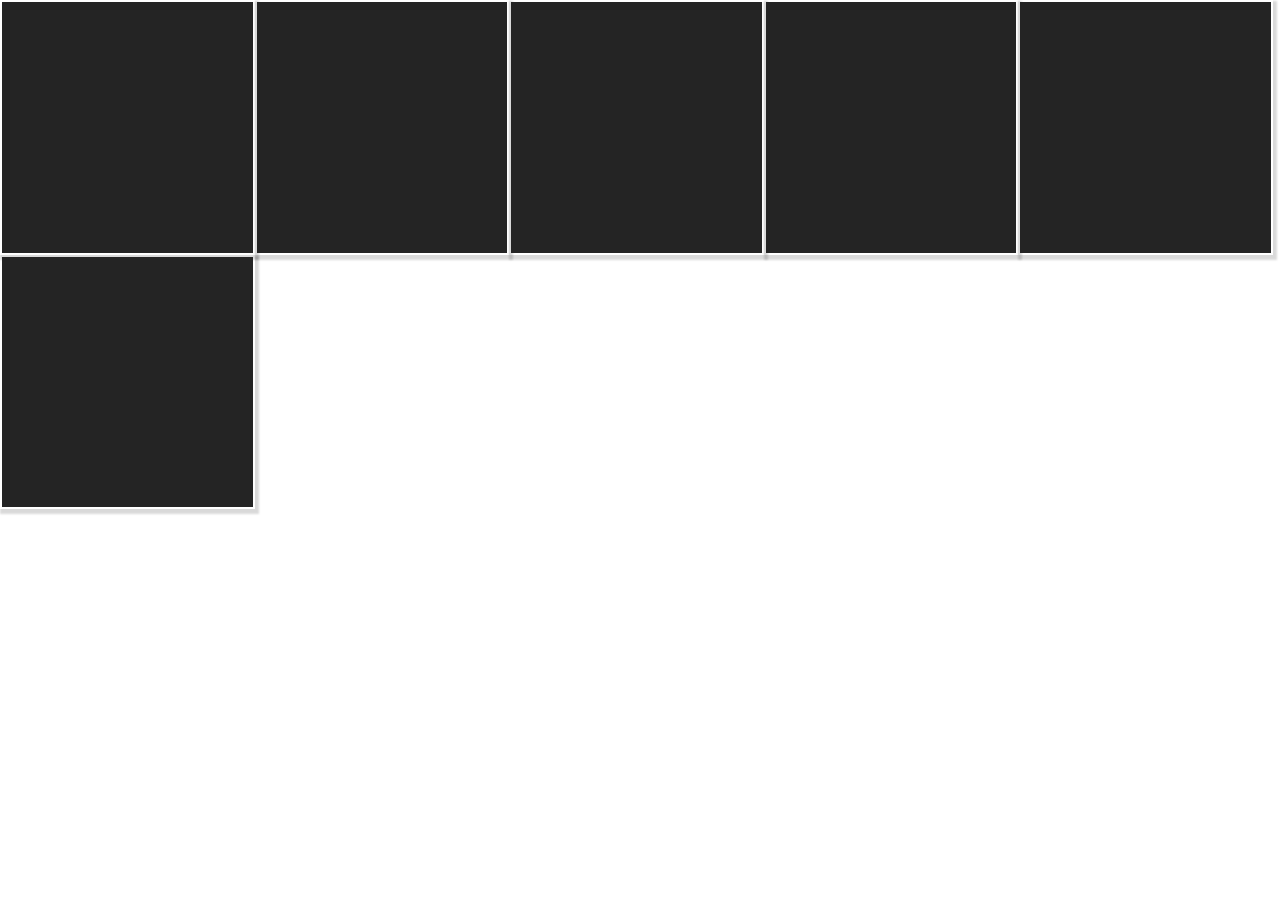
<file: index.html>
<!DOCTYPE html>
<html>
<head>
<meta http-equiv="Content-Type" content="text/html;charset=utf-8" >
<meta name="viewport" content="width=device-width, initial-scale=1.0">
    
    <script src="http://ajax.googleapis.com/ajax/libs/jquery/1.8.1/jquery.min.js"></script>
     <!--faces-->
    
    <link rel="stylesheet" type="text/css" href="css/gridDefault.css" />
    <link rel="stylesheet" type="text/css" href="css/gridComponent.css" />
    <script src="js/modernizr.custom.js"></script>
    <script src="js/jquery1.10.1.min.js"></script>
    
		
    <!--slider links -->
    <link rel="stylesheet" href="css/default/nivoDefault.css" type="text/css" media="screen" />
    <link rel="stylesheet" href="css/nivocss.css" type="text/css" media="screen" />
    <script type="text/javascript" src="js/jquery.nivo.slider.js"></script>
    <!--end slider links -->
    
    <link rel="stylesheet" href="http://host.coxmediagroup.com/ajc/digitalprojects/global/css/iFrame_Medley.css" type="text/css"/>

    <!--<script src="http://code.jquery.com/jquery-1.9.1.min.js" type="text/javascript"></script>-->
    <script src="http://alt.coxnewsweb.com/ajc/_newsapps/libraries/utility/tabletop/tabletop.js" type="text/javascript"></script>
    
    <!--<script type="text/javascript" src="js/bootstrap.js"></script>-->
    <link rel="stylesheet" href="css/style.css" />
    <link rel="stylesheet" href="css/bootstrap.css" />
    <link rel="stylesheet" href="css/bootstrap-responsive.css" />
    <link rel="stylesheet" href="css/animate.css" />
    
<style type="text/css">
	
	img {
		border:none;
		padding:0;
		margin:0;
				vertical-align:middle;
	}
	a img {
		border:none;
		padding:0;
		margin:0;
	}
	a:hover {
		text-decoration:none;
	}
	a strong{
		color: #000098;	
	}
	.dates{
		margin-left:31px;
	}
	#boxContainer{
		-webkit-box-shadow:  5px 5px 15px 3px rgba(0, 0, 0, 0.8);
                -moz-box-shadow:  5px 5px 15px 3px rgba(0, 0, 0, 0.8);
                box-shadow:  5px 5px 15px 3px rgba(0, 0, 0, 0.8);
		border: 1px solid #ccc; 
		-moz-border-radius: 7px; 
		border-radius: 7px;
		z-index:100;
		display:none;
		width:500px; 
		height:350px; 
		background-color:#fff;
		overflow:hidden;
		position:absolute; 
		top:50px; 
		/*left:50px;*/
		padding-top:20px;
	}
        .center{
            width:500px;
            margin:auto;
            position:relative;
        }
	.slideDiv {
		width:550px;
		height:420px;
		display:inline;
		border:none;
		position:absolute;
		list-style-type:none;
		padding: 15px 0px 15px 0px;
		margin:0;
	}
	.names {
		font-size:24px;
		padding-left:30px;
		margin-top:15px;
	}
	.images {
		float:left;
		display:inline;
		padding:5px;
		padding-left:30px;
                width:200px;
	}
	.information {
		float: left;
                display: inline;
                height: 250px;
                width: 250px;
                padding-top: 0px;
                padding-right: 15px;
                border-left: solid;
                border-width: 2px;
                border-color: #C2C2C2;
                margin-left: 5px;
                padding-left: 10px;
	}
	.bigImg{
		-moz-box-shadow: 0 0 5px #888;
		-webkit-box-shadow: 0 0 5px#888;
		box-shadow: 0 0 5px #888;
	}
	#leftHov, #rightHov{
		position:absolute; top:0px; z-index:100;display:none;
	}
	#leftHov{
		left:0px;
	}
	#rightHov{
		right:0px;
	}
	#hiddenLayer{
		z-index:1; position:absolute; top:0px; left:0px; width:100%;height:100%;display:none;
	}
	#portraitList{
		height:350px;position:absolute;top:0;left:0;margin:0;padding:0;
	}
</style> 
    

    <title>Image Grid</title>

<script type="text/javascript">
    
        var gridID;
	var name;
	var slideID;
	var imgSrc;
	var lilImg;
	var bigImg;
        var num;
	var logo;
	var sponsorURL;

$(document).ready(function() {
        
        
        //Addpends the correct number of black boxes to the grid    
            var d = new Date();
            var n = d.getDate();
            var render = (30-n);
            var afterDate;
               // for (var i=0;i<render;i++){
                    console.log('loop');
                    for (afterDate = n+1; afterDate<31;afterDate++) {

                $('<li><a><img src="img/black.png" /><div><h3>' + afterDate + '</h3></div></a></li>').appendTo('#blockOut');
                };
           // };
		
	});    
    
var public_spreadsheet_url;
var url = window.location.toString();
var query_string = url.split("?");
window.onload = function() { 
	public_spreadsheet_url = query_string[2]; 
	init()
        var d = new Date();
        var n = d.getDate();
        var today = (n-1)*cardWidth;
        $('#boxContainer').show();
        $('#portraitList').css({'left':'0'});
	$('#portraitList').animate({'left':'-='+today},'100');
        $('#hiddenLayer').show();
};

function init() {
    Tabletop.init( { key: public_spreadsheet_url,
                     callback: parsePeeps,
                     simpleSheet: true } )
}

/*function showInfo(data, tabletop) {
	parsePeeps(data);
  }*/
var cardWidth= 500;

function parsePeeps(gdata){
    console.log("parsing");
	var d = new Date();
        var n = d.getDate();
        var beforeDate;
        //for (i=0;i<n;i){
	$.each(gdata, function (i, gdata){
            
            
		gridID = "img"+i;
		name = gdata.bigtext;
		narrative = gdata.content;
		if(gdata.smalltext !== undefined){
			smalltext = gdata.smalltext;
		}
		else{
			smalltext = "";
		}
		slideID = gridID + "div";
		imgSrc = gdata.imageurl;
		logo = gdata.logo;
		sponsorURL = gdata.sponsorsite;
                
                sponsor = '<a href="' + sponsorURL + '" target="blank"><img src="' + logo + '"/></a>';
                
		//goes inside what appends to grid    
		lilImg = '<a><img src="' + imgSrc + '" width="130px" height="130px"/><div><h3>' + (i+1) + '</h3></div></a>';
                
		//listItem = '#' + gridID;
		bigImg = '<img src="' + imgSrc + '" width="260px" height="260px"/>';
		var spot = i*cardWidth;
                
            if (i<n) {
	    //appends the images to resp grid		
		//$('<li id=' +liGridID+ '><div id="' + gridID + '">' + lilImg + '</div></li>').appendTo('.cbp-rfgrid');
                $('<li><div id="' + gridID + '">' + lilImg + '</div></li>').appendTo('.cbp-rfgrid');
                
                	//fill lightbox with info	
		var divStuff = '<div id="name'+gridID+'"><span class="names"><strong>'+name+'</strong></span><div class="dates">'+smalltext+'</div></div><div style="width:'+cardWidth+'px;height:280px;display:block;padding-top:15px;"><div class="images" id="img'+gridID+'">'+bigImg+'</div><div class="information" id="info'+gridID+'"><span class="text"><p>'+narrative+'</p></span><span class="sponsorLogo"><p>Sponsored by:</p>'+ sponsor +'</span></div><div class="stamp">' + (i+1) + '</div></div>';
		document.getElementById("portraitList").innerHTML += '<li id="'+slideID+'" class="slideDiv">'+divStuff+'</li>';	
		$('#'+slideID).css({'left': spot});
                }else{
                $('<li style="display:none;"><div id="' + gridID + '">' + lilImg + '</div></li>').appendTo('.cbp-rfgrid');
                
                	//fill lightbox with info	
		var divStuff = '<div id="name'+gridID+'" style="visibility:hidden;"><span class="names"><strong>'+name+'</strong></span><span class="dates">'+smalltext+'</span></div><div style="width:'+cardWidth+'px;height:280px;display:block;"><div class="images" id="img'+gridID+'">'+bigImg+'</div><div class="information" id="info'+gridID+'"><p>'+narrative+'</p></div></div>';
		document.getElementById("portraitList").innerHTML += '<li id="'+slideID+'" class="slideDiv" style="visibility:hidden;">'+divStuff+'</li>';	
		$('#'+slideID).css({'left': spot});  
                }
		
		//make image grid click to open lightbox
		$('#'+gridID).click(function(event){
			$('#boxContainer').show();
			$('#portraitList').css({'left':'0'});
			$('#portraitList').animate({'left':'-='+spot},'100');
			$('#hiddenLayer').show();
		});		
		//close lightbox
		$('#closeBtn').click(function(event){
			$('#portraitList').css({'left':'0'});
			$('#boxContainer').hide();
			$('#hiddenLayer').hide();
		});
		$('#hiddenLayer').click(function(event){
			$('#portraitList').css({'left':'0'});
			$('#boxContainer').hide();
			$('#hiddenLayer').hide();
		});

		
            
	});//$.each()
        //};

	//slideWidth = $(".slideDiv").length*cardWidth;	
        slideWidth = n*cardWidth;	
	
        
	$('#boxContainer').mouseover(function(){
		$('#leftHov').show();
		$('#rightHov').show();
	});
	$('#boxContainer').mouseout(function(){
		$('#rightHov').hide(); 
		$('#leftHov').hide();
	});	
        
	//positioning within lightbox		
	var portraits = $('#portraitList');

	$("#leftHov").bind("click", function() {
		if(portraits.position().left < 0){
    		portraits.animate({"left":"+="+cardWidth}, {
        		speed: "fast"     
    		});
		}	
	});
	$("#rightHov").bind("click", function() {
		if(portraits.position().left > -1*(slideWidth-cardWidth)){
    		portraits.animate({"left":"-="+cardWidth}, {
        		speed: "fast"
    		});
		}

	});
        
        

	
};//parsePeeps
</script>
</head> 
<body>
	<div class="surround">
    
<div id="hiddenLayer" style="z-index:1; position:absolute; top:0px; left:0px; width:100%;height:1500px;display:none;">
</div>       
                <ul class="cbp-rfgrid">	
			<!--This is where the images get rendered -->
                        
			</ul>
                
                <ul class="cbp-rfgrid2">
                    <div id="blockOut" >
			<!--This is where the images get rendered -->
                    </div>   
			</ul>

                <div class="center">
			<div id="boxContainer">
		<div id="leftHov"><a href="#"><img src="img/left.png"/></a></div>
		<div id="rightHov"><a href="#"><img src="img/right.png"/></a></div>	
		<ul id="portraitList"></ul>	
		<div id="closeBtn" style="z-index:500; position:absolute; right:0px; top:320px;width:30px;height:40px;">
			<a href="#" style="text-decoration:none; color:#000; font-family:'Arial',sanserif;">X</a>
		</div>
                </div>
	</div>
				
			<!--end slider info-->
</div>
</body>
</html>
</file>
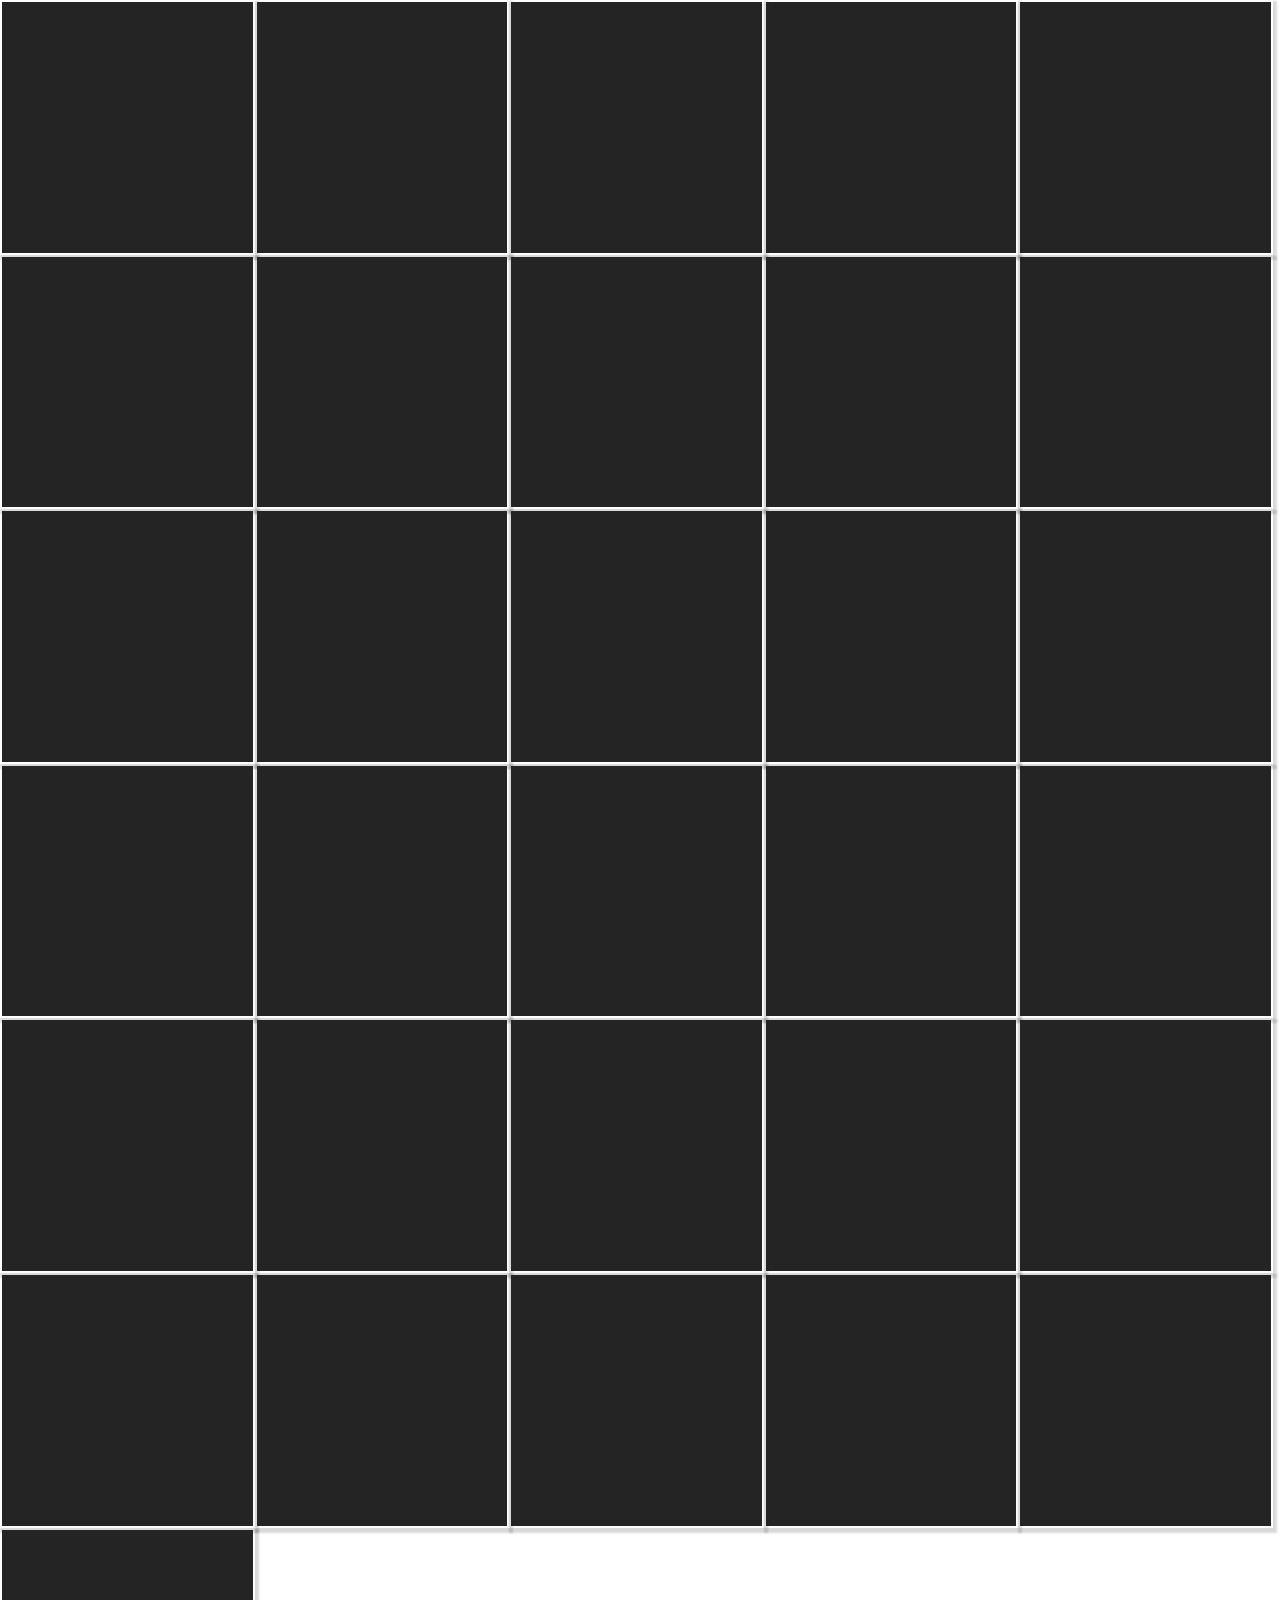
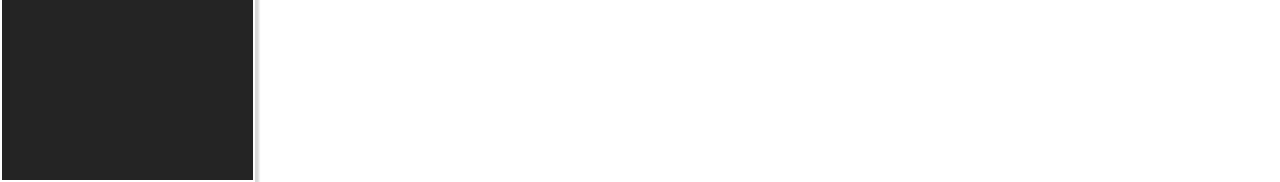
<file: adventCalendar.html>
<!DOCTYPE html>
<html>
<head>
<meta http-equiv="Content-Type" content="text/html;charset=utf-8" >
<meta name="viewport" content="width=device-width, initial-scale=1.0">
    
    <script src="http://ajax.googleapis.com/ajax/libs/jquery/1.8.1/jquery.min.js"></script>
     <!--faces-->
    
    <link rel="stylesheet" type="text/css" href="css/gridDefault.css" />
    <link rel="stylesheet" type="text/css" href="css/gridComponent.css" />
    <script src="js/modernizr.custom.js"></script>
    <script src="js/jquery1.10.1.min.js"></script>
    
		
    <!--slider links -->
    <link rel="stylesheet" href="css/default/nivoDefault.css" type="text/css" media="screen" />
    <link rel="stylesheet" href="css/nivocss.css" type="text/css" media="screen" />
    <script type="text/javascript" src="js/jquery.nivo.slider.js"></script>
    <!--end slider links -->
    
    <link rel="stylesheet" href="http://host.coxmediagroup.com/ajc/digitalprojects/global/css/iFrame_Medley.css" type="text/css"/>

    <!--<script src="http://code.jquery.com/jquery-1.9.1.min.js" type="text/javascript"></script>-->
    <script src="http://alt.coxnewsweb.com/ajc/_newsapps/libraries/utility/tabletop/tabletop.js" type="text/javascript"></script>
    
    <!--<script type="text/javascript" src="js/bootstrap.js"></script>-->
    <link rel="stylesheet" href="css/style.css" />
    <link rel="stylesheet" href="css/bootstrap.css" />
    <link rel="stylesheet" href="css/bootstrap-responsive.css" />
    <link rel="stylesheet" href="css/animate.css" />
 
    

    <title>Image Grid</title>

<script type="text/javascript">
    
        var gridID;
	var name;
	var slideID;
	var imgSrc;
	var lilImg;
	var bigImg;
        var num;
	var logo;
	var sponsorURL;
        var now = new Date();
        var start = new Date(now.getFullYear(), 0, 0);
        var diff = now - start;
        var oneDay = 1000 * 60 * 60 * 24;
        var day = Math.floor(diff / oneDay); 

$(document).ready(function() {
        
        
        //Addpends the correct number of black boxes to the grid    
            var d = new Date();
            var n = d.getDate();
            var render = (236-day);
            var afterDate;
               // for (var i=0;i<render;i++){
                    console.log(render);
                    for (afterDate = 1; afterDate<=render;afterDate++) {

        //fix display number            
                    
                $('<li><a><img src="img/black.png" /><div><h3>' + afterDate + '</h3></div></a></li>').appendTo('#blockOut');
                };
           // };
		
	});    
    
var public_spreadsheet_url;
var url = window.location.toString();
var query_string = url.split("?");
window.onload = function() { 
	public_spreadsheet_url = query_string[2]; 
	init()
        var d = new Date();
        var n = d.getDate();
        var today = (n-1)*cardWidth;
        $('#boxContainer').show();
        $('#portraitList').css({'left':'0'});
	$('#portraitList').animate({'left':'-='+today},'100');
        $('#hiddenLayer').show();
};

function init() {
    Tabletop.init( { key: public_spreadsheet_url,
                     callback: parsePeeps,
                     simpleSheet: true } )
}

/*function showInfo(data, tabletop) {
	parsePeeps(data);
  }*/
var cardWidth= 500;

function parsePeeps(gdata){
    console.log("parsing");
	var d = new Date();
        var n = d.getDate();
        var beforeDate;
        //for (i=0;i<n;i){
	$.each(gdata, function (i, gdata){
            
            
		gridID = "img"+i;
                var setTheDate = 206+i;
		name = gdata.bigtext;
		narrative = gdata.content;
		if(gdata.smalltext !== undefined){
			smalltext = gdata.smalltext;
		}
		else{
			smalltext = "";
		}
		slideID = gridID + "div";
		imgSrc = gdata.imageurl;
		logo = gdata.logo;
		sponsorURL = gdata.sponsorsite;
                
                sponsor = '<a href="' + sponsorURL + '" target="blank"><img src="' + logo + '"/></a>';
                
		//goes inside what appends to grid    
		lilImg = '<a><img src="' + imgSrc + '" width="130px" height="130px"/><div><h3>' + (i+1) + '</h3></div></a>';
                
		//listItem = '#' + gridID;
		bigImg = '<img src="' + imgSrc + '" width="260px" height="260px"/>';
		var spot = i*cardWidth;
                
            if (setTheDate<day) {
	    //appends the images to resp grid		
		//$('<li id=' +liGridID+ '><div id="' + gridID + '">' + lilImg + '</div></li>').appendTo('.cbp-rfgrid');
                $('<li><div id="' + gridID + '">' + lilImg + '</div></li>').appendTo('.cbp-rfgrid');
                
                	//fill lightbox with info	
		var divStuff = '<div id="name'+gridID+'"><span class="names"><strong>'+name+'</strong></span><div class="dates">'+smalltext+'</div></div><div class="resizeWidth"><div class="images" id="img'+gridID+'">'+bigImg+'</div><div class="information" id="info'+gridID+'"><span class="text"><p>'+narrative+'</p></span><span class="sponsorLogo"><p>Sponsored by:</p>'+ sponsor +'</span></div><div class="stamp">' + (i+1) + '</div></div>';
		document.getElementById("portraitList").innerHTML += '<li id="'+slideID+'" class="slideDiv">'+divStuff+'</li>';	
		$('#'+slideID).css({'left': spot});
                }else{
                $('<li style="display:none;"><div id="' + gridID + '">' + lilImg + '</div></li>').appendTo('.cbp-rfgrid');
                
                	//fill lightbox with info	
		var divStuff = '<div id="name'+gridID+'" style="visibility:hidden;"><span class="names"><strong>'+name+'</strong></span><span class="dates">'+smalltext+'</span></div><<div class="resizeWidth"><div class="images" id="img'+gridID+'">'+bigImg+'</div><div class="information" id="info'+gridID+'"><p>'+narrative+'</p></div></div>';
		document.getElementById("portraitList").innerHTML += '<li id="'+slideID+'" class="slideDiv" style="visibility:hidden;">'+divStuff+'</li>';	
		$('#'+slideID).css({'left': spot});  
                }
		
		//make image grid click to open lightbox
		$('#'+gridID).click(function(event){
			$('#boxContainer').show();
			$('#portraitList').css({'left':'0'});
			$('#portraitList').animate({'left':'-='+spot},'100');
			$('#hiddenLayer').show();
		});		
		//close lightbox
		$('#closeBtn').click(function(event){
			$('#portraitList').css({'left':'0'});
			$('#boxContainer').hide();
			$('#hiddenLayer').hide();
		});
		$('#hiddenLayer').click(function(event){
			$('#portraitList').css({'left':'0'});
			$('#boxContainer').hide();
			$('#hiddenLayer').hide();
		});

		
            
	});//$.each()
        //};

	//slideWidth = $(".slideDiv").length*cardWidth;	
        slideWidth = n*cardWidth;	
	
        
	$('#boxContainer').mouseover(function(){
		$('#leftHov').show();
		$('#rightHov').show();
	});
	$('#boxContainer').mouseout(function(){
		$('#rightHov').hide(); 
		$('#leftHov').hide();
	});	
        
	//positioning within lightbox		
	var portraits = $('#portraitList');

	$("#leftHov").bind("click", function() {
		if(portraits.position().left < 0){
    		portraits.animate({"left":"+="+cardWidth}, {
        		speed: "fast"     
    		});
		}	
	});
	$("#rightHov").bind("click", function() {
		if(portraits.position().left > -1*(slideWidth-cardWidth)){
    		portraits.animate({"left":"-="+cardWidth}, {
        		speed: "fast"
    		});
		}

	});
        
        

	
};//parsePeeps
</script>
</head> 
<body>
	<div class="surround">
    
<div id="hiddenLayer" style="z-index:1; position:absolute; top:0px; left:0px; width:100%;height:1500px;display:none;">
</div>       
                <ul class="cbp-rfgrid">	
			<!--This is where the images get rendered -->
                        
			</ul>
                
                <ul class="cbp-rfgrid2">
                    <div id="blockOut" >
			<!--This is where the images get rendered -->
                    </div>   
			</ul>

                <div class="center">
			<div id="boxContainer">
		<div id="leftHov"><a href="#"><img src="img/left.png"/></a></div>
		<div id="rightHov"><a href="#"><img src="img/right.png"/></a></div>	
		<ul id="portraitList"></ul>	
		<div id="closeBtn">
			<a href="#" style="text-decoration:none; color:#000; font-family:'Arial',sanserif;">X</a>
		</div>
                </div>
	</div>
				
			<!--end slider info-->
</div>
</body>
</html>
</file>
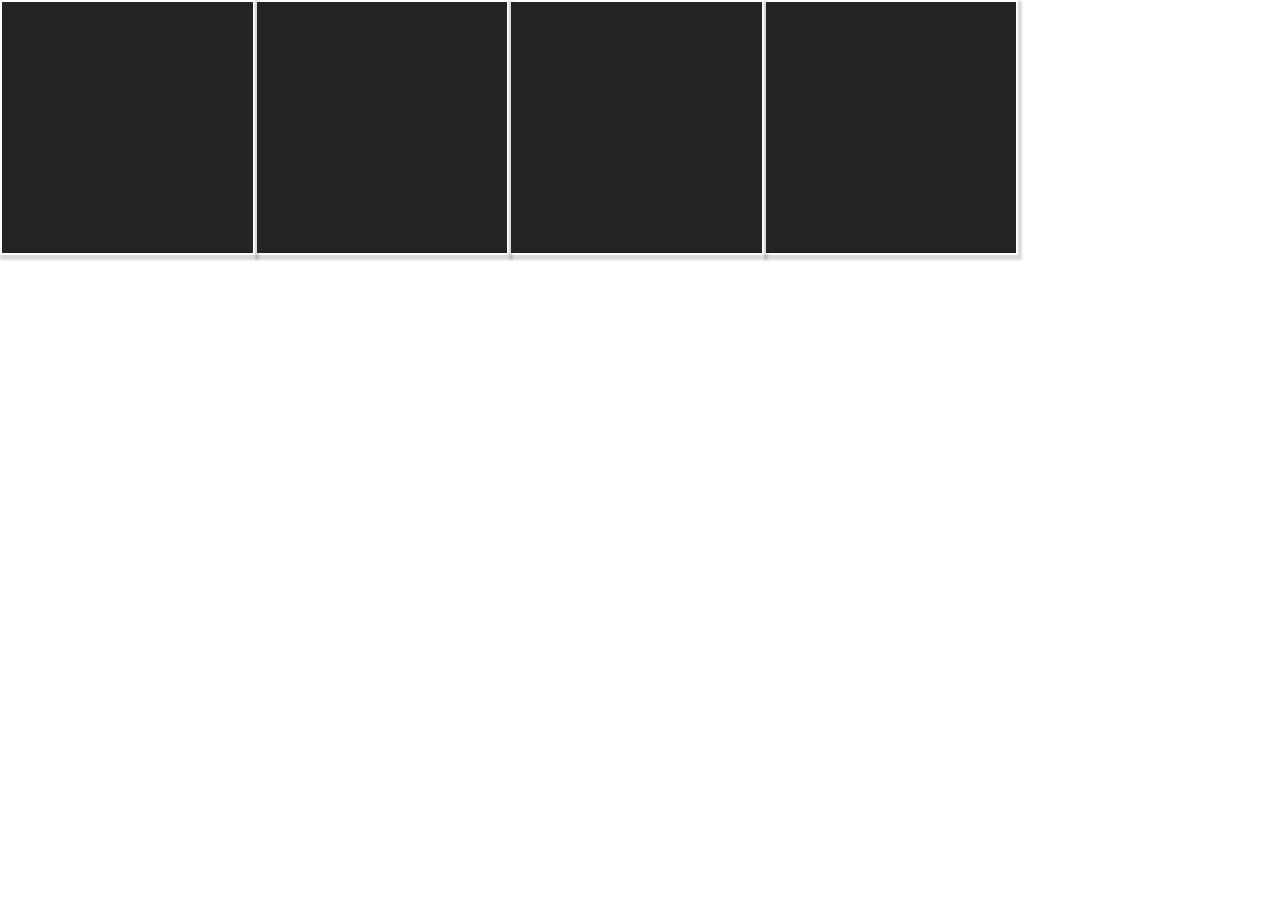
<file: imageGrid_28_days.html>
<!DOCTYPE html>
<html>
<head>
<meta http-equiv="Content-Type" content="text/html;charset=utf-8" >
<meta name="viewport" content="width=device-width, initial-scale=1.0">
    
    <script src="http://ajax.googleapis.com/ajax/libs/jquery/1.8.1/jquery.min.js"></script>
     <!--faces-->
    
    <link rel="stylesheet" type="text/css" href="css/gridDefault.css" />
    <link rel="stylesheet" type="text/css" href="css/gridComponent.css" />
    <script src="js/modernizr.custom.js"></script>
    <script src="js/jquery1.10.1.min.js"></script>
    
		
    <!--slider links -->
    <link rel="stylesheet" href="css/default/nivoDefault.css" type="text/css" media="screen" />
    <link rel="stylesheet" href="css/nivocss.css" type="text/css" media="screen" />
    <script type="text/javascript" src="js/jquery.nivo.slider.js"></script>
    <!--end slider links -->
    
    <link rel="stylesheet" href="http://host.coxmediagroup.com/ajc/digitalprojects/global/css/iFrame_Medley.css" type="text/css"/>

    <!--<script src="http://code.jquery.com/jquery-1.9.1.min.js" type="text/javascript"></script>-->
    <script src="http://alt.coxnewsweb.com/ajc/_newsapps/libraries/utility/tabletop/tabletop.js" type="text/javascript"></script>
    
    <!--<script type="text/javascript" src="js/bootstrap.js"></script>-->
    <link rel="stylesheet" href="css/style.css" />
    <link rel="stylesheet" href="css/bootstrap.css" />
    <link rel="stylesheet" href="css/bootstrap-responsive.css" />
    <link rel="stylesheet" href="css/animate.css" />
    

    <title>Image Grid</title>

<script type="text/javascript">
    
        var gridID;
	var name;
	var slideID;
	var imgSrc;
	var lilImg;
	var bigImg;
        var num;
	var logo;
	var sponsorURL;

$(document).ready(function() {
        
        
        //Addpends the correct number of black boxes to the grid    
            var d = new Date();
            var n = d.getDate();
            var render = (29-n);
            var afterDate;
               // for (var i=0;i<render;i++){
                    console.log('loop');
                    for (afterDate = n+1; afterDate<29;afterDate++) {

                $('<li><a><img src="img/black.png" /><div><h3>' + afterDate + '</h3></div></a></li>').appendTo('#blockOut');
                };
           // };
		
	});    
    
var public_spreadsheet_url;
var url = window.location.toString();
var query_string = url.split("?");
window.onload = function() { 
	public_spreadsheet_url = query_string[2]; 
	init()
        var d = new Date();
        var n = d.getDate();
        var today = (n-1)*cardWidth;
        $('#boxContainer').show();
        $('#portraitList').css({'left':'0'});
	$('#portraitList').animate({'left':'-='+today},'100');
        $('#hiddenLayer').show();
};

function init() {
    Tabletop.init( { key: public_spreadsheet_url,
                     callback: parsePeeps,
                     simpleSheet: true } )
}

/*function showInfo(data, tabletop) {
	parsePeeps(data);
  }*/
var cardWidth= 500;

function parsePeeps(gdata){
    console.log("parsing");
	var d = new Date();
        var n = d.getDate();
        var beforeDate;
        //for (i=0;i<n;i){
	$.each(gdata, function (i, gdata){
            
            
		gridID = "img"+i;
		name = gdata.bigtext;
		narrative = gdata.content;
		if(gdata.smalltext !== undefined){
			smalltext = gdata.smalltext;
		}
		else{
			smalltext = "";
		}
		slideID = gridID + "div";
		imgSrc = gdata.imageurl;
		logo = gdata.logo;
		sponsorURL = gdata.sponsorsite;
                
                sponsor = '<a href="' + sponsorURL + '" target="blank"><img src="' + logo + '"/></a>';
                
		//goes inside what appends to grid    
		lilImg = '<a><img src="' + imgSrc + '" width="130px" height="130px"/><div><h3>' + (i+1) + '</h3></div></a>';
                
		//listItem = '#' + gridID;
		bigImg = '<img src="' + imgSrc + '" width="260px" height="260px"/>';
		var spot = i*cardWidth;
                
            if (i<n) {
	    //appends the images to resp grid		
		//$('<li id=' +liGridID+ '><div id="' + gridID + '">' + lilImg + '</div></li>').appendTo('.cbp-rfgrid');
                $('<li><div id="' + gridID + '">' + lilImg + '</div></li>').appendTo('.cbp-rfgrid');
                
                	//fill lightbox with info	
		var divStuff = '<div id="name'+gridID+'"><span class="names"><strong>'+name+'</strong></span><div class="dates">'+smalltext+'</div></div><div class="resizeWidth"><div class="images" id="img'+gridID+'">'+bigImg+'</div><div class="information" id="info'+gridID+'"><span class="text"><p>'+narrative+'</p></span><span class="sponsorLogo"><p>Sponsored by:</p>'+ sponsor +'</span></div><div class="stamp">' + (i+1) + '</div></div>';
		document.getElementById("portraitList").innerHTML += '<li id="'+slideID+'" class="slideDiv">'+divStuff+'</li>';	
		$('#'+slideID).css({'left': spot});
                }else{
                $('<li style="display:none;"><div id="' + gridID + '">' + lilImg + '</div></li>').appendTo('.cbp-rfgrid');
                
                	//fill lightbox with info	
		var divStuff = '<div id="name'+gridID+'" style="visibility:hidden;"><span class="names"><strong>'+name+'</strong></span><span class="dates">'+smalltext+'</span></div><div class="resizeWidth"><div class="images" id="img'+gridID+'">'+bigImg+'</div><div class="information" id="info'+gridID+'"><p>'+narrative+'</p></div></div>';
		document.getElementById("portraitList").innerHTML += '<li id="'+slideID+'" class="slideDiv" style="visibility:hidden;">'+divStuff+'</li>';	
		$('#'+slideID).css({'left': spot});  
                }
		
		//make image grid click to open lightbox
		$('#'+gridID).click(function(event){
			$('#boxContainer').show();
			$('#portraitList').css({'left':'0'});
			$('#portraitList').animate({'left':'-='+spot},'100');
			$('#hiddenLayer').show();
		});		
		//close lightbox
		$('#closeBtn').click(function(event){
			$('#portraitList').css({'left':'0'});
			$('#boxContainer').hide();
			$('#hiddenLayer').hide();
		});
		$('#hiddenLayer').click(function(event){
			$('#portraitList').css({'left':'0'});
			$('#boxContainer').hide();
			$('#hiddenLayer').hide();
		});

		
            
	});//$.each()
        //};

	//slideWidth = $(".slideDiv").length*cardWidth;	
        slideWidth = n*cardWidth;	
	
        
	$('#boxContainer').mouseover(function(){
		$('#leftHov').show();
		$('#rightHov').show();
	});
	$('#boxContainer').mouseout(function(){
		$('#rightHov').hide(); 
		$('#leftHov').hide();
	});	
        
	//positioning within lightbox		
	var portraits = $('#portraitList');

	$("#leftHov").bind("click", function() {
		if(portraits.position().left < 0){
    		portraits.animate({"left":"+="+cardWidth}, {
        		speed: "fast"     
    		});
		}	
	});
	$("#rightHov").bind("click", function() {
		if(portraits.position().left > -1*(slideWidth-cardWidth)){
    		portraits.animate({"left":"-="+cardWidth}, {
        		speed: "fast"
    		});
		}

	});
        
        

	
};//parsePeeps
</script>
</head> 
<body>
	<div class="surround">
    
<div id="hiddenLayer" style="z-index:1; position:absolute; top:0px; left:0px; width:100%;height:1500px;display:none;">
</div>       
                <ul class="cbp-rfgrid">	
			<!--This is where the images get rendered -->
                        
			</ul>
                
                <ul class="cbp-rfgrid2">
                    <div id="blockOut" >
			<!--This is where the images get rendered -->
                    </div>   
			</ul>

                <div class="center">
			<div id="boxContainer">
		<div id="leftHov"><a href="#"><img src="img/left.png"/></a></div>
		<div id="rightHov"><a href="#"><img src="img/right.png"/></a></div>	
		<ul id="portraitList"></ul>	
		<div id="closeBtn">
			<a href="#" style="text-decoration:none; color:#000; font-family:'Arial',sanserif;">X</a>
		</div>
                </div>
	</div>
				
			<!--end slider info-->
</div>
</body>
</html>
</file>
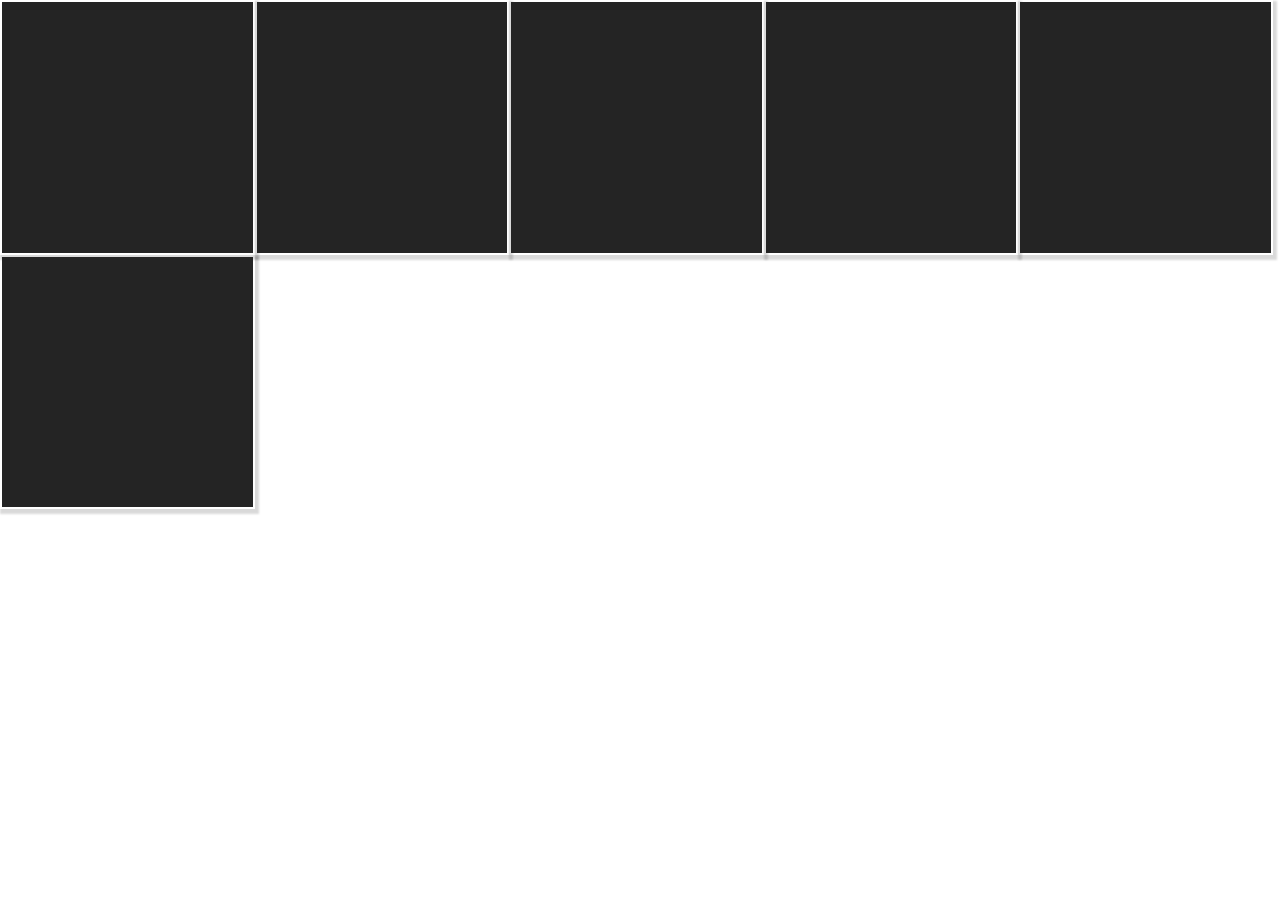
<file: imageGrid_30_days.html>
<!DOCTYPE html>
<html>
<head>
<meta http-equiv="Content-Type" content="text/html;charset=utf-8" >
<meta name="viewport" content="width=device-width, initial-scale=1.0">
    
    <script src="http://ajax.googleapis.com/ajax/libs/jquery/1.8.1/jquery.min.js"></script>
     <!--faces-->
    
    <link rel="stylesheet" type="text/css" href="css/gridDefault.css" />
    <link rel="stylesheet" type="text/css" href="css/gridComponent.css" />
    <script src="js/modernizr.custom.js"></script>
    <script src="js/jquery1.10.1.min.js"></script>
    
		
    <!--slider links -->
    <link rel="stylesheet" href="css/default/nivoDefault.css" type="text/css" media="screen" />
    <link rel="stylesheet" href="css/nivocss.css" type="text/css" media="screen" />
    <script type="text/javascript" src="js/jquery.nivo.slider.js"></script>
    <!--end slider links -->
    
    <link rel="stylesheet" href="http://host.coxmediagroup.com/ajc/digitalprojects/global/css/iFrame_Medley.css" type="text/css"/>

    <!--<script src="http://code.jquery.com/jquery-1.9.1.min.js" type="text/javascript"></script>-->
    <script src="http://alt.coxnewsweb.com/ajc/_newsapps/libraries/utility/tabletop/tabletop.js" type="text/javascript"></script>
    
    <!--<script type="text/javascript" src="js/bootstrap.js"></script>-->
    <link rel="stylesheet" href="css/style.css" />
    <link rel="stylesheet" href="css/bootstrap.css" />
    <link rel="stylesheet" href="css/bootstrap-responsive.css" />
    <link rel="stylesheet" href="css/animate.css" />
 
    

    <title>Image Grid</title>

<script type="text/javascript">
    
        var gridID;
	var name;
	var slideID;
	var imgSrc;
	var lilImg;
	var bigImg;
        var num;
	var logo;
	var sponsorURL;

$(document).ready(function() {
        
        
        //Addpends the correct number of black boxes to the grid    
            var d = new Date();
            var n = d.getDate();
            var render = (30-n);
            var afterDate;
               // for (var i=0;i<render;i++){
                    console.log('loop');
                    for (afterDate = n+1; afterDate<31;afterDate++) {

                $('<li><a><img src="img/black.png" /><div><h3>' + afterDate + '</h3></div></a></li>').appendTo('#blockOut');
                };
           // };
		
	});    
    
var public_spreadsheet_url;
var url = window.location.toString();
var query_string = url.split("?");
window.onload = function() { 
	public_spreadsheet_url = query_string[2]; 
	init()
        var d = new Date();
        var n = d.getDate();
        var today = (n-1)*cardWidth;
        $('#boxContainer').show();
        $('#portraitList').css({'left':'0'});
	$('#portraitList').animate({'left':'-='+today},'100');
        $('#hiddenLayer').show();
};

function init() {
    Tabletop.init( { key: public_spreadsheet_url,
                     callback: parsePeeps,
                     simpleSheet: true } )
}

/*function showInfo(data, tabletop) {
	parsePeeps(data);
  }*/
var cardWidth= 500;

function parsePeeps(gdata){
    console.log("parsing");
	var d = new Date();
        var n = d.getDate();
        var beforeDate;
        //for (i=0;i<n;i){
	$.each(gdata, function (i, gdata){
            
            
		gridID = "img"+i;
		name = gdata.bigtext;
		narrative = gdata.content;
		if(gdata.smalltext !== undefined){
			smalltext = gdata.smalltext;
		}
		else{
			smalltext = "";
		}
		slideID = gridID + "div";
		imgSrc = gdata.imageurl;
		logo = gdata.logo;
		sponsorURL = gdata.sponsorsite;
                
                sponsor = '<a href="' + sponsorURL + '" target="blank"><img src="' + logo + '"/></a>';
                
		//goes inside what appends to grid    
		lilImg = '<a><img src="' + imgSrc + '" width="130px" height="130px"/><div><h3>' + (i+1) + '</h3></div></a>';
                
		//listItem = '#' + gridID;
		bigImg = '<img src="' + imgSrc + '" width="260px" height="260px"/>';
		var spot = i*cardWidth;
                
            if (i<n) {
	    //appends the images to resp grid		
		//$('<li id=' +liGridID+ '><div id="' + gridID + '">' + lilImg + '</div></li>').appendTo('.cbp-rfgrid');
                $('<li><div id="' + gridID + '">' + lilImg + '</div></li>').appendTo('.cbp-rfgrid');
                
                	//fill lightbox with info	
		var divStuff = '<div id="name'+gridID+'"><span class="names"><strong>'+name+'</strong></span><div class="dates">'+smalltext+'</div></div><div class="resizeWidth"><div class="images" id="img'+gridID+'">'+bigImg+'</div><div class="information" id="info'+gridID+'"><span class="text"><p>'+narrative+'</p></span><span class="sponsorLogo"><p>Sponsored by:</p>'+ sponsor +'</span></div><div class="stamp">' + (i+1) + '</div></div>';
		document.getElementById("portraitList").innerHTML += '<li id="'+slideID+'" class="slideDiv">'+divStuff+'</li>';	
		$('#'+slideID).css({'left': spot});
                }else{
                $('<li style="display:none;"><div id="' + gridID + '">' + lilImg + '</div></li>').appendTo('.cbp-rfgrid');
                
                	//fill lightbox with info	
		var divStuff = '<div id="name'+gridID+'" style="visibility:hidden;"><span class="names"><strong>'+name+'</strong></span><span class="dates">'+smalltext+'</span></div><<div class="resizeWidth"><div class="images" id="img'+gridID+'">'+bigImg+'</div><div class="information" id="info'+gridID+'"><p>'+narrative+'</p></div></div>';
		document.getElementById("portraitList").innerHTML += '<li id="'+slideID+'" class="slideDiv" style="visibility:hidden;">'+divStuff+'</li>';	
		$('#'+slideID).css({'left': spot});  
                }
		
		//make image grid click to open lightbox
		$('#'+gridID).click(function(event){
			$('#boxContainer').show();
			$('#portraitList').css({'left':'0'});
			$('#portraitList').animate({'left':'-='+spot},'100');
			$('#hiddenLayer').show();
		});		
		//close lightbox
		$('#closeBtn').click(function(event){
			$('#portraitList').css({'left':'0'});
			$('#boxContainer').hide();
			$('#hiddenLayer').hide();
		});
		$('#hiddenLayer').click(function(event){
			$('#portraitList').css({'left':'0'});
			$('#boxContainer').hide();
			$('#hiddenLayer').hide();
		});

		
            
	});//$.each()
        //};

	//slideWidth = $(".slideDiv").length*cardWidth;	
        slideWidth = n*cardWidth;	
	
        
	$('#boxContainer').mouseover(function(){
		$('#leftHov').show();
		$('#rightHov').show();
	});
	$('#boxContainer').mouseout(function(){
		$('#rightHov').hide(); 
		$('#leftHov').hide();
	});	
        
	//positioning within lightbox		
	var portraits = $('#portraitList');

	$("#leftHov").bind("click", function() {
		if(portraits.position().left < 0){
    		portraits.animate({"left":"+="+cardWidth}, {
        		speed: "fast"     
    		});
		}	
	});
	$("#rightHov").bind("click", function() {
		if(portraits.position().left > -1*(slideWidth-cardWidth)){
    		portraits.animate({"left":"-="+cardWidth}, {
        		speed: "fast"
    		});
		}

	});
        
        

	
};//parsePeeps
</script>
</head> 
<body>
	<div class="surround">
    
<div id="hiddenLayer" style="z-index:1; position:absolute; top:0px; left:0px; width:100%;height:1500px;display:none;">
</div>       
                <ul class="cbp-rfgrid">	
			<!--This is where the images get rendered -->
                        
			</ul>
                
                <ul class="cbp-rfgrid2">
                    <div id="blockOut" >
			<!--This is where the images get rendered -->
                    </div>   
			</ul>

                <div class="center">
			<div id="boxContainer">
		<div id="leftHov"><a href="#"><img src="img/left.png"/></a></div>
		<div id="rightHov"><a href="#"><img src="img/right.png"/></a></div>	
		<ul id="portraitList"></ul>	
		<div id="closeBtn">
			<a href="#" style="text-decoration:none; color:#000; font-family:'Arial',sanserif;">X</a>
		</div>
                </div>
	</div>
				
			<!--end slider info-->
</div>
</body>
</html>
</file>
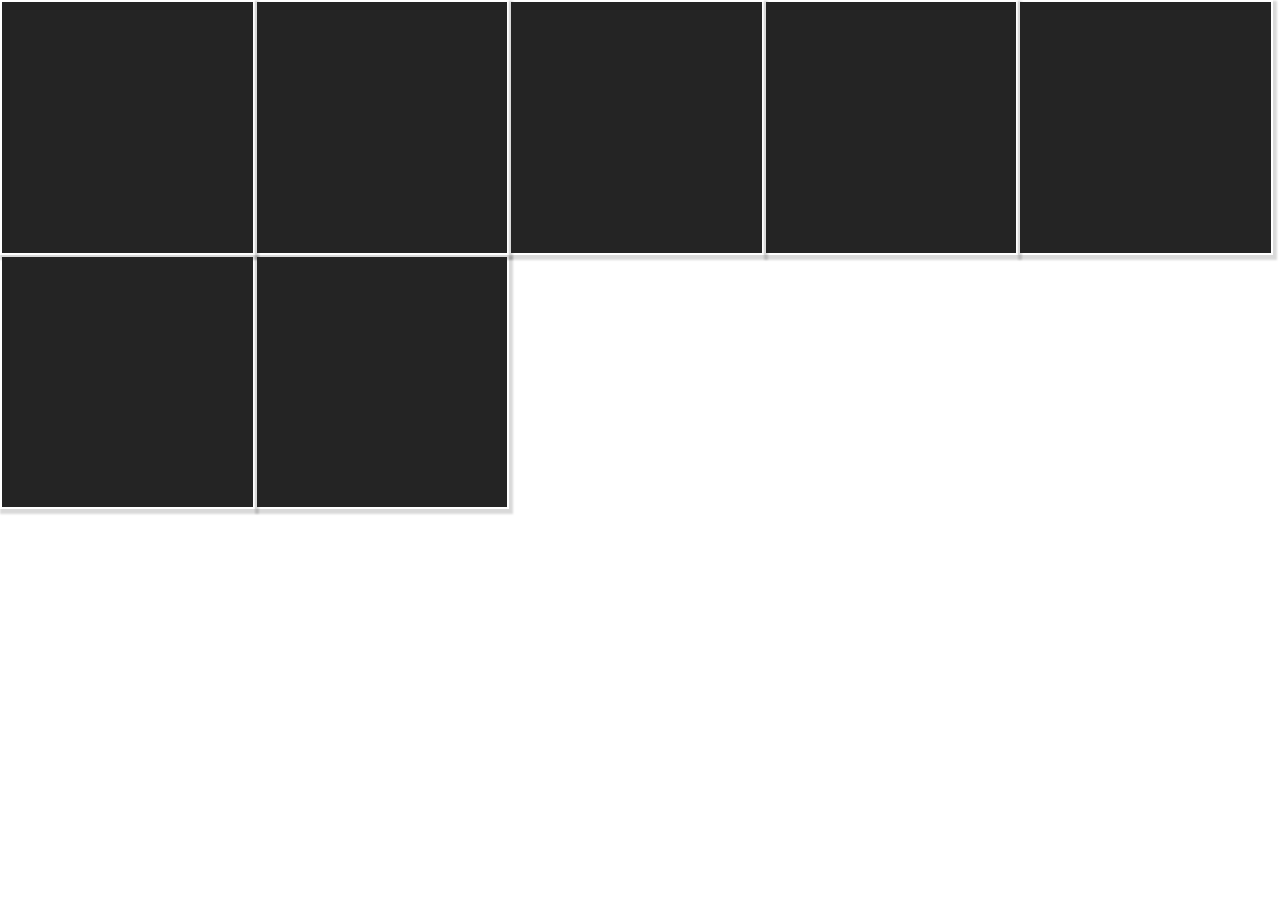
<file: imageGrid_31_days.html>
<!DOCTYPE html>
<html>
<head>
<meta http-equiv="Content-Type" content="text/html;charset=utf-8" >
<meta name="viewport" content="width=device-width, initial-scale=1.0">
    
    <script src="http://ajax.googleapis.com/ajax/libs/jquery/1.8.1/jquery.min.js"></script>
     <!--faces-->
    
    <link rel="stylesheet" type="text/css" href="css/gridDefault.css" />
    <link rel="stylesheet" type="text/css" href="css/gridComponent.css" />
    <script src="js/modernizr.custom.js"></script>
    <script src="js/jquery1.10.1.min.js"></script>
    
		
    <!--slider links -->
    <link rel="stylesheet" href="css/default/nivoDefault.css" type="text/css" media="screen" />
    <link rel="stylesheet" href="css/nivocss.css" type="text/css" media="screen" />
    <script type="text/javascript" src="js/jquery.nivo.slider.js"></script>
    <!--end slider links -->
    
    <link rel="stylesheet" href="http://host.coxmediagroup.com/ajc/digitalprojects/global/css/iFrame_Medley.css" type="text/css"/>

    <!--<script src="http://code.jquery.com/jquery-1.9.1.min.js" type="text/javascript"></script>-->
    <script src="http://alt.coxnewsweb.com/ajc/_newsapps/libraries/utility/tabletop/tabletop.js" type="text/javascript"></script>
    
    <!--<script type="text/javascript" src="js/bootstrap.js"></script>-->
    <link rel="stylesheet" href="css/style.css" />
    <link rel="stylesheet" href="css/bootstrap.css" />
    <link rel="stylesheet" href="css/bootstrap-responsive.css" />
    <link rel="stylesheet" href="css/animate.css" />
    

    <title>Image Grid</title>

<script type="text/javascript">
    
        var gridID;
	var name;
	var slideID;
	var imgSrc;
	var lilImg;
	var bigImg;
        var num;
	var logo;
	var sponsorURL;

$(document).ready(function() {
        
        
        //Addpends the correct number of black boxes to the grid    
            var d = new Date();
            var n = d.getDate();
            var render = (31-n);
            var afterDate;
               // for (var i=0;i<render;i++){
                    console.log('loop');
                    for (afterDate = n+1; afterDate<32;afterDate++) {

                $('<li><a><img src="img/black.png" /><div><h3>' + afterDate + '</h3></div></a></li>').appendTo('#blockOut');
                };
           // };
		
	});    
    
var public_spreadsheet_url;
var url = window.location.toString();
var query_string = url.split("?");
window.onload = function() { 
	public_spreadsheet_url = query_string[2]; 
	init()
        var d = new Date();
        var n = d.getDate();
        var today = (n-1)*cardWidth;
        $('#boxContainer').show();
        $('#portraitList').css({'left':'0'});
	$('#portraitList').animate({'left':'-='+today},'100');
        $('#hiddenLayer').show();
};

function init() {
    Tabletop.init( { key: public_spreadsheet_url,
                     callback: parsePeeps,
                     simpleSheet: true } )
}

/*function showInfo(data, tabletop) {
	parsePeeps(data);
  }*/
var cardWidth= 500;

function parsePeeps(gdata){
    console.log("parsing");
	var d = new Date();
        var n = d.getDate();
        var beforeDate;
        //for (i=0;i<n;i){
	$.each(gdata, function (i, gdata){
            
            
		gridID = "img"+i;
		name = gdata.bigtext;
		narrative = gdata.content;
		if(gdata.smalltext !== undefined){
			smalltext = gdata.smalltext;
		}
		else{
			smalltext = "";
		}
		slideID = gridID + "div";
		imgSrc = gdata.imageurl;
		logo = gdata.logo;
		sponsorURL = gdata.sponsorsite;
                
                sponsor = '<a href="' + sponsorURL + '" target="blank"><img src="' + logo + '"/></a>';
                
		//goes inside what appends to grid    
		lilImg = '<a><img src="' + imgSrc + '" width="130px" height="130px"/><div><h3>' + (i+1) + '</h3></div></a>';
                
		//listItem = '#' + gridID;
		bigImg = '<img src="' + imgSrc + '" width="260px" height="260px"/>';
		var spot = i*cardWidth;
                
            if (i<n) {
	    //appends the images to resp grid		
		//$('<li id=' +liGridID+ '><div id="' + gridID + '">' + lilImg + '</div></li>').appendTo('.cbp-rfgrid');
                $('<li><div id="' + gridID + '">' + lilImg + '</div></li>').appendTo('.cbp-rfgrid');
                
                	//fill lightbox with info	
		var divStuff = '<div id="name'+gridID+'"><span class="names"><strong>'+name+'</strong></span><div class="dates">'+smalltext+'</div></div><div class="resizeWidth"><div class="images" id="img'+gridID+'">'+bigImg+'</div><div class="information" id="info'+gridID+'"><span class="text"><p>'+narrative+'</p></span><span class="sponsorLogo"><p>Sponsored by:</p>'+ sponsor +'</span></div><div class="stamp">' + (i+1) + '</div></div>';
		document.getElementById("portraitList").innerHTML += '<li id="'+slideID+'" class="slideDiv">'+divStuff+'</li>';	
		$('#'+slideID).css({'left': spot});
                }else{
                $('<li style="display:none;"><div id="' + gridID + '">' + lilImg + '</div></li>').appendTo('.cbp-rfgrid');
                
                	//fill lightbox with info	
		var divStuff = '<div id="name'+gridID+'" style="visibility:hidden;"><span class="names"><strong>'+name+'</strong></span><span class="dates">'+smalltext+'</span></div><div class="resizeWidth"><div class="images" id="img'+gridID+'">'+bigImg+'</div><div class="information" id="info'+gridID+'"><p>'+narrative+'</p></div></div>';
		document.getElementById("portraitList").innerHTML += '<li id="'+slideID+'" class="slideDiv" style="visibility:hidden;">'+divStuff+'</li>';	
		$('#'+slideID).css({'left': spot});  
                }
		
		//make image grid click to open lightbox
		$('#'+gridID).click(function(event){
			$('#boxContainer').show();
			$('#portraitList').css({'left':'0'});
			$('#portraitList').animate({'left':'-='+spot},'100');
			$('#hiddenLayer').show();
		});		
		//close lightbox
		$('#closeBtn').click(function(event){
			$('#portraitList').css({'left':'0'});
			$('#boxContainer').hide();
			$('#hiddenLayer').hide();
		});
		$('#hiddenLayer').click(function(event){
			$('#portraitList').css({'left':'0'});
			$('#boxContainer').hide();
			$('#hiddenLayer').hide();
		});

		
            
	});//$.each()
        //};

	//slideWidth = $(".slideDiv").length*cardWidth;	
        slideWidth = n*cardWidth;	
	
        
	$('#boxContainer').mouseover(function(){
		$('#leftHov').show();
		$('#rightHov').show();
	});
	$('#boxContainer').mouseout(function(){
		$('#rightHov').hide(); 
		$('#leftHov').hide();
	});	
        
	//positioning within lightbox		
	var portraits = $('#portraitList');

	$("#leftHov").bind("click", function() {
		if(portraits.position().left < 0){
    		portraits.animate({"left":"+="+cardWidth}, {
        		speed: "fast"     
    		});
		}	
	});
	$("#rightHov").bind("click", function() {
		if(portraits.position().left > -1*(slideWidth-cardWidth)){
    		portraits.animate({"left":"-="+cardWidth}, {
        		speed: "fast"
    		});
		}

	});
        
        

	
};//parsePeeps
</script>
</head> 
<body>
	<div class="surround">
    
<div id="hiddenLayer" style="z-index:1; position:absolute; top:0px; left:0px; width:100%;height:1500px;display:none;">
</div>       
                <ul class="cbp-rfgrid">	
			<!--This is where the images get rendered -->
                        
			</ul>
                
                <ul class="cbp-rfgrid2">
                    <div id="blockOut" >
			<!--This is where the images get rendered -->
                    </div>   
			</ul>

                <div class="center">
			<div id="boxContainer">
		<div id="leftHov"><a href="#"><img src="img/left.png"/></a></div>
		<div id="rightHov"><a href="#"><img src="img/right.png"/></a></div>	
		<ul id="portraitList"></ul>	
		<div id="closeBtn">
			<a href="#" style="text-decoration:none; color:#000; font-family:'Arial',sanserif;">X</a>
		</div>
                </div>
	</div>
				
			<!--end slider info-->
</div>
</body>
</html>
</file>
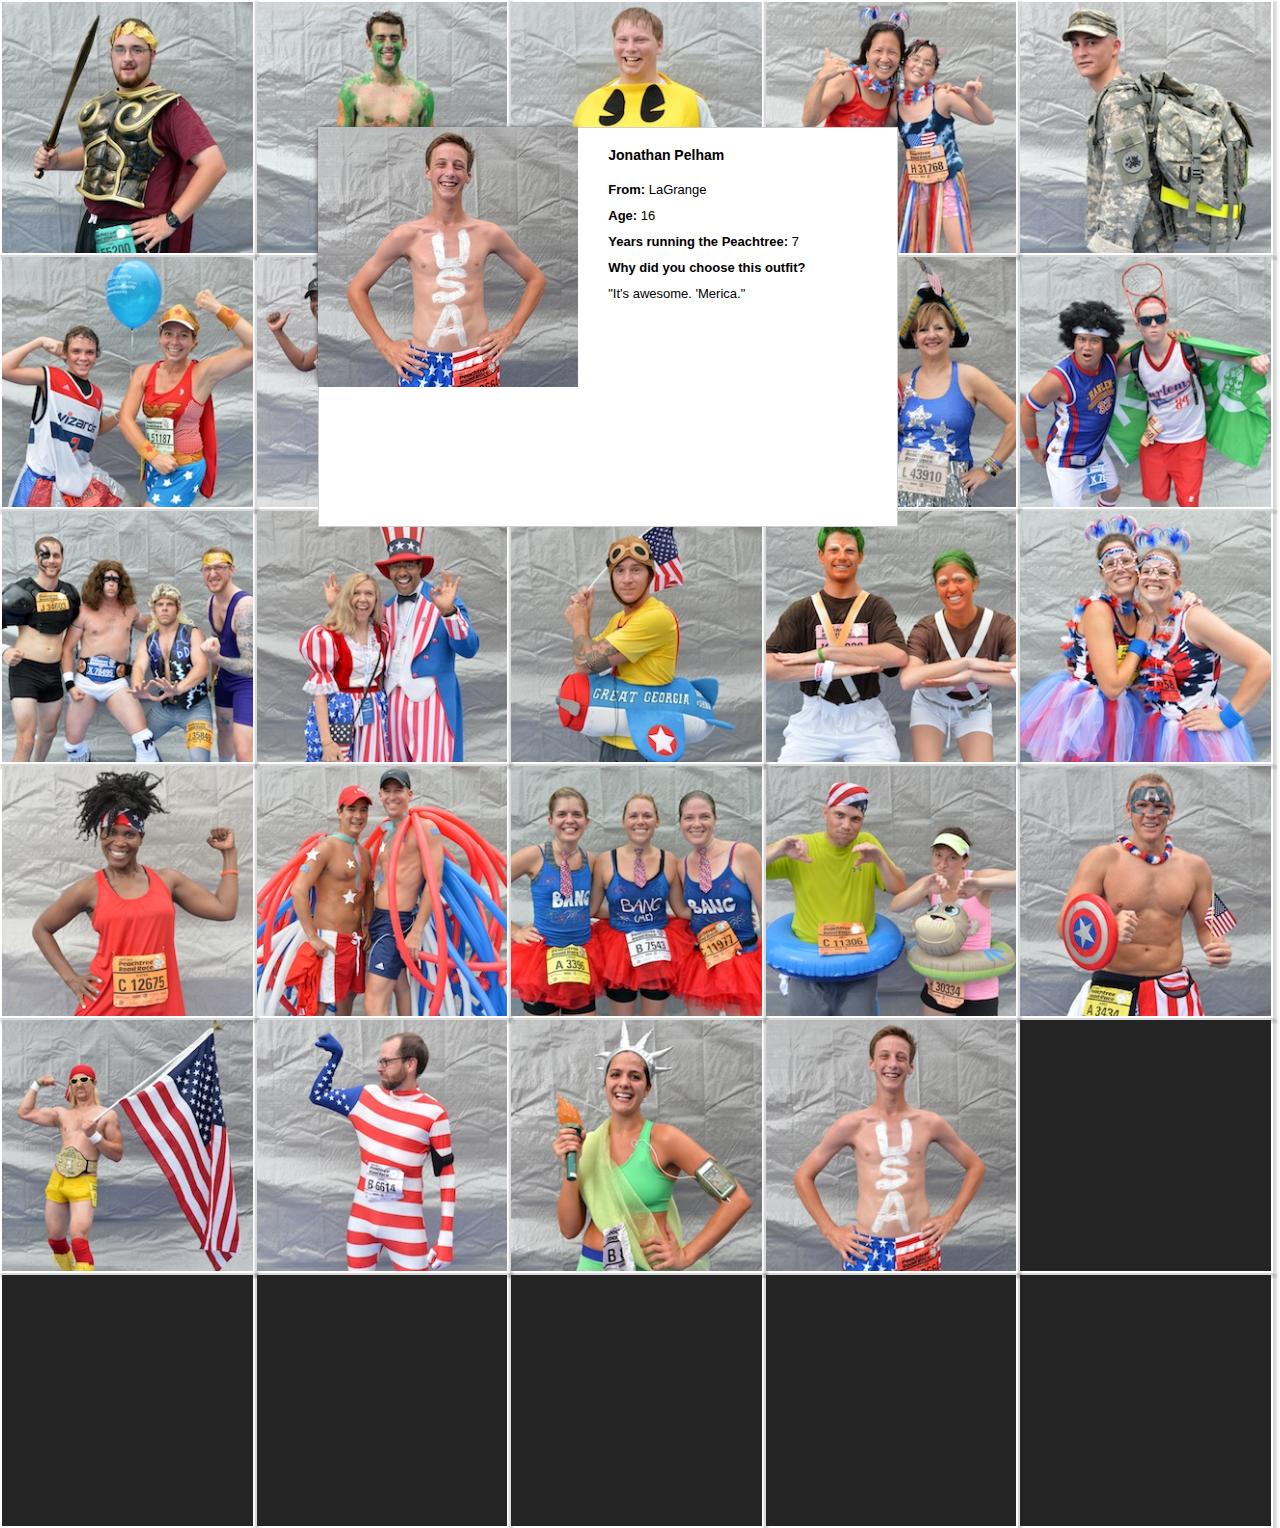
<file: oldIndex.html>
<!DOCTYPE html>

<html>
<head>
    
    <meta name="viewport" content="width=device-width, initial-scale=1.0">
    
    <script type="text/javascript" src="js/bootstrap.js"></script>
    <link rel="stylesheet" href="css/style.css" />
    <link rel="stylesheet" href="css/bootstrap.css" />
    <link rel="stylesheet" href="css/bootstrap-responsive.css" />
    <link rel="stylesheet" href="css/animate.css" />
    
    <!--faces-->
    
    <link rel="stylesheet" type="text/css" href="css/gridDefault.css" />
    <link rel="stylesheet" type="text/css" href="css/gridComponent.css" />
    <script src="js/modernizr.custom.js"></script>
    <script src="js/jquery1.10.1.min.js"></script>
    <script src="http://ajax.googleapis.com/ajax/libs/jquery/1.8.1/jquery.min.js"></script>
		
    <!--slider links -->
    <link rel="stylesheet" href="css/default/nivoDefault.css" type="text/css" media="screen" />
    <link rel="stylesheet" href="css/nivocss.css" type="text/css" media="screen" />
    <script type="text/javascript" src="js/jquery.nivo.slider.js"></script>
    <!--end slider links -->
    

    <title>Image Grid</title>
    
    <script type="text/javascript">
	var gridID;
	var name;
	var from;
	var yearsRun;
	var age;
	var outfit;
	var slideID;
	var imgSrc;
	var lilImg;
	var bigImg;
	var slideSpot;
	var firstPos;
        var num;
	
	
	$(document).ready(function() {
        
        
        //Addpends the correct number of black boxes to the grid    
            var d = new Date();
            var n = d.getDate();
            var render = (30-n);
            //var dateDisplay = (n++);
                for (var i=0;i<render;i++){
                    console.log('loop');
                
                $('<li><a><img src="img/black.png" /></a></li>').appendTo('#blockOut');
                };
            
		$.ajax({
		  type: "GET",
		  url: "data/runners.xml",
		  dataType: "xml",
		  success: parseRunners
		  });
	});
	
	function parseRunners(xml) {
            
            var d = new Date();
            var n = d.getDate();
            
	//gets the correct number of objects from the xml file
        	
	$(xml).find("person").slice(0,n).each(function(){
		
		gridID = $(this).attr("id");
		name = $(this).find("name").text();
		from = $(this).find("from").text();
		yearsRun = $(this).find("yrsrun").text();
		age = $(this).find("age").text();
		outfit = $(this).find("outfit").text();
		slideID = gridID + "div";
                jumpID = gridID + "jump";
                block = gridID + "block";
                num = parseFloat($(this).find("num").text());
                
               
		imgSrc = $(this).attr("url");
                
            //goes inside what appends to grid    
		lilImg = '<a id="#" class="nivoLink" rel="' + num + '"><img src="' + imgSrc + '" width="130px" height="130px"/><div><h3>' + name + '</h3></div></a>';
		//listItem = '#' + gridID;
		bigImg = '<img src="' + imgSrc + '" width="260px" height="260px"/>';
		
	    //appends the images to resp grid		
		$('<li><div id="' + gridID + '">' + lilImg + '</div></li>').appendTo('.cbp-rfgrid');
                
                
		
		
	    //adds content into the loaded slider	
		$('<a><img src="' + imgSrc + '" data-thumb="' + imgSrc + '" alt=""  /><div id="' + slideID + '"></div></a>').appendTo('.nivoSlider');
                $('#' +slideID).append('<div class="out border shadow"><div class="right"><h4>'+name+'</h4><p><b>From:</b> '+from+'</p><p><b>Age:</b> '+age+'</p><p><b>Years running the Peachtree:</b> '+yearsRun+'</p><p><b>Why did you choose this outfit?</b></p><p>'+outfit+'</p></div></div>');
                    console.log('append');
                                 
                    
                
                $(window).load(function() {

                    $('.nivoLink').live('click', function(e) {
                        e.preventDefault();
                            console.log("how many after default");
                        var targetImage = $(this).attr('rel')-1;
                        var slideNo=$('.nivoSlider').data('nivo:vars').currentSlide;
                        if(targetImage!=slideNo) $('.nivo-control').eq(targetImage).trigger('click');
                        
                       });
                        $( '#slider' ).nivoSlider();
			 //$('#slider').hide();
                        $('#hiddenLayer').show();

		});
		
		//make image grid click to open lightbox
		$('#'+gridID).click(function(event){
			$('#hiddenLayer').show();
			$('#slider').show();
                        console.log("click to open");

			
		});	
		
		//close lightbox
		$('#hiddenLayer').click(function(event){
			$('#slider').hide();
			$('#hiddenLayer').hide();
		});
                
});
	
	};
	</script>
    
</head>

<body>
<div class="surround">
    
<div id="hiddenLayer" style="z-index:1; position:absolute; top:0px; left:0px; width:100%;height:1500px;display:none;">
</div>
           
                <ul class="cbp-rfgrid">	
			<!--This is where the images get rendered -->
                        
			</ul>
                
                <ul class="cbp-rfgrid2">
                    <div id="blockOut" >
			<!--This is where the images get rendered -->
                    </div>   
			</ul>
                             
 		
			<!--slider info-->
			<div class="slider-wrapper theme-default">
				<div id="slider" class="nivoSlider">
					
				</div>
				
				<div class="nivo-html-caption">
					<!--<div id="block"></div>-->
					</div>
				
			<!--end slider info-->
			
	



</div>



</body>
</html>
</file>
<file: css/gridComponent.css>
.cbp-rfgrid, .cbp-rfgrid2 {
	margin: 0px 0 0 0;
	padding: 0;
	list-style: none;
	position: relative;
	width: 100%;
}

.cbp-rfgrid li, .cbp-rfgrid2  li {
	position: relative;
	float: left;
	overflow: hidden;
	padding: 2px;
	-webkit-box-shadow: 2px 3px 2px 2px rgba(0, 0, 0, .15);
	-moz-box-shadow: 2px 3px 2px 2px rgba(0, 0, 0, .15);
	box-shadow: 2px 3px 2px 2px rgba(0, 0, 0, .15);

	/*width: 16.6666667%; /* Fallback */*/
	/*width: -webkit-calc(100% / 6);
	width: calc(100% / 6);*/
	width: 20%; /* Fallback */
		width: -webkit-calc(100% / 5);
		width: calc(100% / 5);
}

.cbp-rfgrid li a, .cbp-rfgrid2 li a,
.cbp-rfgrid li a img, .cbp-rfgrid2 li a img {
	display: block;
	width: 100%;
	cursor: pointer;
}

.cbp-rfgrid li a img, .cbp-rfgrid2 li a img {
	max-width: 100%;
}

/* Flexbox is used for centering the heading */
.cbp-rfgrid li a div, .cbp-rfgrid2 li a div {
	position: absolute;
	left: 10px;
	top: 10px;
	right: 10px;
	bottom: 10px;
	background: rgba(0,0,0,0.7);
	/*background: rgba(71,163,218,0.2);*/
	display: -webkit-flex;
	display: -moz-flex;
	display: -ms-flex;
	display: flex;
	-webkit-align-items: center;
	-moz-align-items: center;
	-ms-align-items: center;
    align-items: center;
    text-align: center;
    opacity: 0;
}

.cbp-rfgrid li a:hover div, .cbp-rfgrid2 li a:hover div {
	opacity: 1;
}

.cbp-rfgrid li a div h3, .cbp-rfgrid2 li a div h3 {
	width: 100%;
	color: #fff;
	text-transform: uppercase;
	font-size: 4em;
	letter-spacing: 2px;
	/*padding: 0 10px;*/
}

/* Example for media query: change number of items per row */

@media screen and (max-width: 1190px) {
	.cbp-rfgrid li, .cbp-rfgrid2 li {
		width: 20%; /* Fallback */
		width: -webkit-calc(100% / 5);
		width: calc(100% / 5);
	}
}

@media screen and (max-width: 945px) {
	.cbp-rfgrid li, .cbp-rfgrid2 li {
		width: 20%; /* Fallback */
		width: -webkit-calc(100% / 5);
		width: calc(100% / 5);
	}
}

@media screen and (max-width: 660px) {
	.cbp-rfgrid li, .cbp-rfgrid2 li {
		width: 20%; /* Fallback */
		width: -webkit-calc(100% / 5);
		width: calc(100% / 5);
	}
}

@media screen and (max-width: 500px) {
	.cbp-rfgrid li, .cbp-rfgrid2 li {
		width: 25%; /* Fallback */
		width: -webkit-calc(100% / 4);
		width: calc(100% / 4);
	}
}

@media screen and (max-width: 400px) {
	.cbp-rfgrid li, .cbp-rfgrid2 li {
		width: 33.333333%; /* Fallback */
		width: -webkit-calc(100% / 3);
		width: calc(100% / 3);
	}
}

@media screen and (max-width: 300px) {
	.cbp-rfgrid li, .cbp-rfgrid2 li {
		width: 33.333333%; /* Fallback */
		width: -webkit-calc(100% / 3);
		width: calc(100% / 3);
	}
}
</file>
<file: css/default/nivoDefault.css>
/*
Skin Name: Nivo Slider Default Theme
Skin URI: http://nivo.dev7studios.com
Description: The default skin for the Nivo Slider.
Version: 1.3
Author: Gilbert Pellegrom
Author URI: http://dev7studios.com
Supports Thumbs: true
*/

.slider-wrapper { 
	/*width: 80%; 
	margin: auto;
	padding-top: 100px;
	max-width: 256px;*/
	width: 50%;
	margin-left: auto;
	margin-right: auto;
	padding-top: 20%;
}

.theme-default .nivoSlider {
	position:relative;
	background:#fff url(loading.gif) no-repeat 50% 50%;
    margin-bottom:-200px;
    -webkit-box-shadow: 0px 1px 5px 0px #4a4a4a;
    -moz-box-shadow: 0px 1px 5px 0px #4a4a4a;
    box-shadow: 0px 1px 5px 0px #4a4a4a;
}
.theme-default .nivoSlider img {
	position:absolute;
	top:0px;
	left:0px;
	z-index:1500;
	/*display:none;*/
}
.theme-default .nivoSlider a {
	border:0;
	display:block;
	color:#000;
	cursor: default;
}
/*
.theme-default .nivo-controlNav {
	text-align: center;
	padding: 20px 0;
}
.theme-default .nivo-controlNav a {
	display:inline-block;
	width:22px;
	height:22px;
	background:url(bullets.png) no-repeat;
	text-indent:-9999px;
	border:0;
	margin: 0 2px;
}
.theme-default .nivo-controlNav a.active {
	background-position:0 -22px;
}
*/
.theme-default .nivo-directionNav a {
	display:block;
	width:23px;
	height:42px;
	background:url(arrowsBlock.png) no-repeat;
	text-indent:-9999px;
	border-style:solid;
	border-width:5px;
	border-color: #A30008;
	/*opacity: 0;*/
	-webkit-transition: all 200ms ease-in-out;
    -moz-transition: all 200ms ease-in-out;
    -o-transition: all 200ms ease-in-out;
    transition: all 200ms ease-in-out;
    -webkit-box-shadow: 1px 3px 3px 3px rgba(0, 0, 0, .2);
    -moz-box-shadow: 1px 3px 3px 3px rgba(0, 0, 0, .2);
    box-shadow: 1px 3px 3px 3px rgba(0, 0, 0, .2);
}
.theme-default:hover .nivo-directionNav a { opacity: 1; }
.theme-default a.nivo-nextNav {
	background-position:-47px 0;
	right: -328px;
}
.theme-default a.nivo-prevNav {
	background-position:-2px 0;
	left:-10px;
}

.theme-default .nivo-caption {
    font-family: Helvetica, Arial, sans-serif;
}
.theme-default .nivo-caption a {
    color:#fff;
    border-bottom:1px dotted #fff;
}
.theme-default .nivo-caption a:hover {
    color:#fff;
}
/*
.theme-default .nivo-controlNav.nivo-thumbs-enabled {
	width: 100%;
}
.theme-default .nivo-controlNav.nivo-thumbs-enabled a {
	width: auto;
	height: auto;
	background: none;
	margin-bottom: 5px;
}
.theme-default .nivo-controlNav.nivo-thumbs-enabled img {
	display: block;
	width: 120px;
	height: auto;
}*/
</file>
<file: css/style.css>
img {
		border:none;
		padding:0;
		margin:0;
				vertical-align:middle;
	}
	a img {
		border:none;
		padding:0;
		margin:0;
	}
	a:hover {
		text-decoration:none;
	}
	a strong{
		color: #000098;	
	}
	.dates{
		margin-left:31px;
	}
	#boxContainer{
		-webkit-box-shadow:  5px 5px 15px 3px rgba(0, 0, 0, 0.8);
                -moz-box-shadow:  5px 5px 15px 3px rgba(0, 0, 0, 0.8);
                box-shadow:  5px 5px 15px 3px rgba(0, 0, 0, 0.8);
		border: 1px solid #ccc; 
		-moz-border-radius: 7px; 
		border-radius: 7px;
		z-index:100;
		display:none;
		width:500px; 
		height:350px; 
		background-color:#fff;
		overflow:hidden;
		position:absolute; 
		top:50px; 
		/*left:50px;*/
		padding-top:20px;
	}
        .center{
            width:500px;
            margin:auto;
            position:relative;
        }
	.slideDiv {
		width:550px;
		height:420px;
		display:inline;
		border:none;
		position:absolute;
		list-style-type:none;
		padding: 15px 0px 15px 0px;
		margin:0;
	}
	.names {
		font-size:24px;
		padding-left:30px;
		margin-top:15px;
	}
	.images {
		float:left;
		display:inline;
		padding:5px;
		padding-left:30px;
                width:200px;
	}
	.information {
		float: left;
                display: inline;
                height: 250px;
                width: 250px;
                padding-top: 0px;
                padding-right: 15px;
                border-left: solid;
                border-width: 2px;
                border-color: #C2C2C2;
                margin-left: 5px;
                padding-left: 10px;
	}
	.bigImg{
		-moz-box-shadow: 0 0 5px #888;
		-webkit-box-shadow: 0 0 5px#888;
		box-shadow: 0 0 5px #888;
	}
	#leftHov, #rightHov{
		position:absolute; top:0px; z-index:100;display:none;
	}
	#leftHov{
		left:0px;
	}
	#rightHov{
		right:0px;
	}
	#hiddenLayer{
		z-index:1; position:absolute; top:0px; left:0px; width:100%;height:100%;display:none;
	}
	#portraitList{
		height:350px;position:absolute;top:0;left:0;margin:0;padding:0;
	}

.surround{
    width: 100%;
    padding-right:7px;
}

.border{
    border-color: #CFCFD1;
    border-style:solid;
    border-width:1px;
}

#border{
    -webkit-border-radius: 10px;
    -moz-border-radius: 10px;
    border-radius: 10px;
}

.out{
    position:absolute;
    z-index: 1000;
    /*margin-top:280px;*/
    background-color:#fff;
    padding: 0px 10px 0px 10px;font-size: 14px;
    line-height: 16px;
    width: 580px;
    height: 400px;
}

#img1block{
    background-color: #000;
    width:100%;
    height:20%;
}

.moveUp{
    position:absolute;
    top: 0px;
    left: 0px;
}

.pop{
    position:absolute;
    z-index:1000;
}

.right{
    width:50%;
    float:right;
}

.stamp{
    padding: 24px 2px 0px 0px;
    font-size: 22px;
    color: #fff;
    text-align: center;
    background-image: url(../img/stampOutline.png);
    background-size: contain;
    width: 54px;
    height: 70px;
    float: right;
    background-repeat: no-repeat;
    margin-right: 10px;
    margin-top: -320px;
}

.sponsorLogo{
    float: right;
    margin: 0px 0px 0px 0px;
    max-width:175px;
}

.text{
    height: 230px;
}

.resizeWidth{
    width:500px;height:280px;display:block;padding-top:15px;
}

#closeBtn{
    z-index:500;
    position:absolute;
    right:0px;
    top:320px;
    width:30px;
    height:40px;
}

@media screen and (max-width: 500px){
    
    #boxContainer {
-webkit-box-shadow: 5px 5px 15px 3px rgba(0, 0, 0, 0.8);
-moz-box-shadow: 5px 5px 15px 3px rgba(0, 0, 0, 0.8);
box-shadow: 5px 5px 15px 3px rgba(0, 0, 0, 0.8);
border: 1px solid #ccc;
-moz-border-radius: 7px;
border-radius: 7px;
z-index: 100;
display: none;
width: 280px;
height: 500px;
background-color: #fff;
overflow: hidden;
position: absolute;
top: 50px;
left: 50px;
padding-top: 20px;
}

.slideDiv {
width: 290px;
height: 500px;
display: inline;
border: none;
position: absolute;
list-style-type: none;
padding: 15px 0px 15px 0px;
margin: 0;
}

.resizeWidth{
    width:280px;
    padding-top:0px;
}

.images{
    width:150px;
}
.stamp {
padding: 48px 0px 0px 0px;
font-size: 70px;
color: #fff;
text-align: center;
width: 120px;
height: 115px;
float: left;
display: inline;
margin-top: -370px;
background-color: #a31111;
position: relative;
margin-left: 150px;
background-image: url();
}

.names{
    font-size: 16px;
}

.information{
    margin-left: 20px;
    border-width: 0px;
}

#closeBtn{
    top: 15px;
    font-size: 20px;
}

#leftHov{
		top:70px;
	}
#rightHov{
		top:70px;
	}

}

@media screen and (max-width: 350px){
    .surround{
        max-width:320px;
    }
    .center{
            width:300px;
            margin-left:-50px;
        }
    
}
</file>
<file: css/gridDefault.css>
/* General Demo Style */
/*@import url(http://fonts.googleapis.com/css?family=Lato:300,400,700);*/

@font-face {
	/*font-family: 'fontawesome';
	src:url('../fonts/fontawesome.eot');
	src:url('../fonts/fontawesome.eot?#iefix') format('embedded-opentype'),
		url('../fonts/fontawesome.svg#fontawesome') format('svg'),
		url('../fonts/fontawesome.woff') format('woff'),
		url('../fonts/fontawesome.ttf') format('truetype');
	font-weight: normal;
	font-style: normal;*/
}

body, html { font-size: 100%; 	padding: 0; margin: 0;}

/* Reset */
*,
*:after,
*:before {
	-webkit-box-sizing: border-box;
	-moz-box-sizing: border-box;
	box-sizing: border-box;
}

/* Clearfix hack by Nicolas Gallagher: http://nicolasgallagher.com/micro-clearfix-hack/ */
.clearfix:before,
.clearfix:after {
	content: " ";
	display: table;
}

.clearfix:after {
	clear: both;
}
/*
body {
    font-family: 'Lato', Calibri, Arial, sans-serif;
    color: #47a3da;

}

a {
	color: #f0f0f0;
	text-decoration: none;
}

a:hover {
	color: #000;
}
*/
.main,
.container > header {
	width: 90%;
	max-width: 69em;
	margin: 0 auto;
	padding: 0 1.875em 3.125em 1.875em;
}

.container > header {
	padding: 2.875em 1.875em 1.875em;
}

.container > header h1 {
	font-size: 2.125em;
	line-height: 1.3;
	margin: 0;
	float: left;
	font-weight: 400;
}

.container > header span {
	display: block;
	font-weight: 700;
	text-transform: uppercase;
	letter-spacing: 0.5em;
	padding: 0 0 0.6em 0.1em;
}

.container > header nav {
	float: right;
}

.container > header nav a {
	display: block;
	float: left;
	position: relative;
	width: 2.5em;
	height: 2.5em;
	background: #fff;
	border-radius: 50%;
	color: transparent;
	margin: 0 0.1em;
	border: 4px solid #47a3da;
	text-indent: -8000px;
}

.container > header nav a:after {
	content: attr(data-info);
	color: #47a3da;
	position: absolute;
	width: 600%;
	top: 120%;
	text-align: right;
	right: 0;
	opacity: 0;
	pointer-events: none;
}

.container > header nav a:hover:after {
	opacity: 1;
}

.container > header nav a:hover {
	background: #47a3da;
}

.icon-drop:before, 
.icon-arrow-left:before {
	font-family: 'fontawesome';
	position: absolute;
	top: 0;
	width: 100%;
	height: 100%;
	speak: none;
	font-style: normal;
	font-weight: normal;
	line-height: 2;
	text-align: center;
	color: #47a3da;
	-webkit-font-smoothing: antialiased;
	text-indent: 8000px;
	padding-left: 8px;
}

.container > header nav a:hover:before {
	color: #fff;
}

.icon-drop:before {
	content: "\e000";
}

.icon-arrow-left:before {
	content: "\f060";
}
</file>
<file: css/nivocss.css>
/*
 * jQuery Nivo Slider v3.2
 * http://nivo.dev7studios.com
 *
 * Copyright 2012, Dev7studios
 * Free to use and abuse under the MIT license.
 * http://www.opensource.org/licenses/mit-license.php
 */
 
/* The Nivo Slider styles */
.nivoSlider {
	position:relative;
	width: 100%;
	height: 256px;
	max-width: 260px;
	/*margin-left: 30%;*/
	margin-top: -20%;
	/*overflow: hidden;*/
}
.nivoSlider img {
	position:absolute;
	top:0px;
	left:0px;
	max-width: none;
}
.nivo-main-image {
	display: block !important;
	/*position: relative !important; */
	width: 100% !important;
        height:260px;
}

/* If an image is wrapped in a link */
.nivoSlider a.nivo-imageLink {
	position:absolute;
	top:0px;
	left:0px;
	width:100%;
	height:100%;
	border:0;
	padding:0;
	margin:0;
	z-index:6;
	display:none;
	background:white; 
	filter:alpha(opacity=0); 
	opacity:0;
}
/* The slices and boxes in the Slider */
.nivo-slice {
	display:block;
	position:absolute;
	z-index:5;
	height:100%;
	top:0;
}
.nivo-box {
	display:block;
	position:absolute;
	z-index:5;
	overflow:hidden;
}
.nivo-box img { display:block; }

/* Caption styles */
.nivo-caption {
	position:absolute;
	left:0px;
	bottom:0px;
	background:#000;
	color:#fff;
	width:100%;
	z-index:8;
	padding: 5px 10px;
	opacity: 0.8;
	overflow: hidden;
	display: none;
	-moz-opacity: 0.8;
	filter:alpha(opacity=8);
	-webkit-box-sizing: border-box; /* Safari/Chrome, other WebKit */
	-moz-box-sizing: border-box;    /* Firefox, other Gecko */
	box-sizing: border-box;         /* Opera/IE 8+ */
}
.nivo-caption p {
	padding:5px;
	margin:0;
}
.nivo-caption a {
	display:inline !important;
}
.nivo-html-caption {
    display:none;
}
/* Direction nav styles (e.g. Next & Prev) */
.nivo-directionNav a {
	position:absolute;
	top:45%;
	z-index:1501;
	cursor:pointer;
}
.nivo-prevNav {
	left:0px;
}
.nivo-nextNav {
	right:0px;
}
/* Control nav styles (e.g. 1,2,3...) */
.nivo-controlNav {
	text-align:center;
	padding: 15px 0;
        display:none;
}
.nivo-controlNav a {
	cursor:pointer;
}
.nivo-controlNav a.active {
	font-weight:bold;
}
</file>
